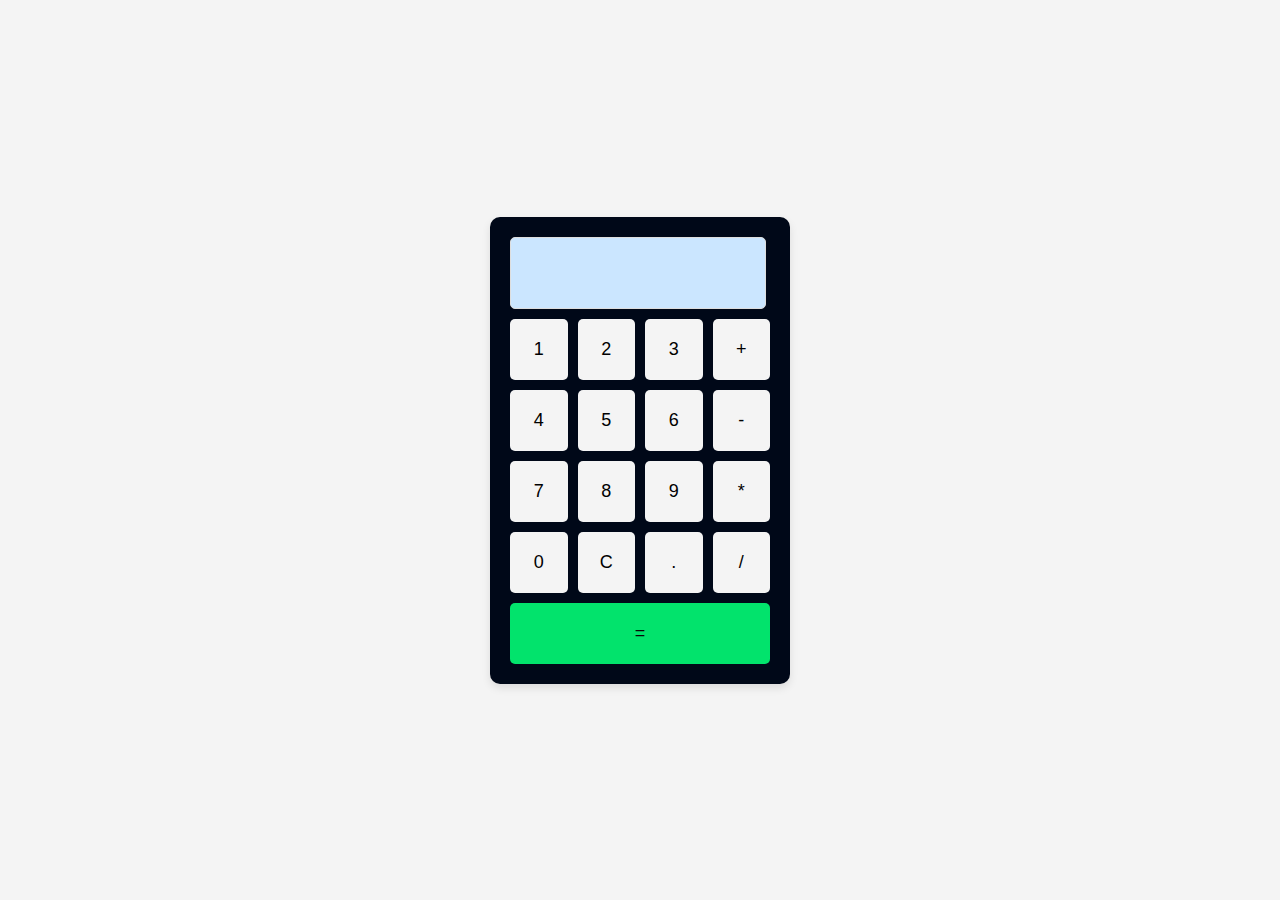
<file: Calculator/index.html>
<!DOCTYPE html>
<html lang="en">
<head>
    <meta charset="UTF-8">
    <meta name="viewport" content="width=device-width, initial-scale=1.0">
    <title>Calculator</title>
    <link rel="stylesheet" href="style.css">
</head>
<body>
    <div class="calculator">
        <input type="text" id="display" class="display" disabled>
        <div class="buttons">
            <button class="btn no" onclick="appendValue('1')">1</button>
            <button class="btn no" onclick="appendValue('2')">2</button>
            <button class="btn no" onclick="appendValue('3')">3</button>
            <button class="btn arith" onclick="appendValue('+')">+</button>
            <button class="btn no" onclick="appendValue('4')">4</button>
            <button class="btn no" onclick="appendValue('5')">5</button>
            <button class="btn no" onclick="appendValue('6')">6</button>
            <button class="btn arith" onclick="appendValue('-')">-</button>
            <button class="btn no" onclick="appendValue('7')">7</button>
            <button class="btn no" onclick="appendValue('8')">8</button>
            <button class="btn no" onclick="appendValue('9')">9</button>
            <button class="btn arith" onclick="appendValue('*')">*</button>
            <button class="btn no" onclick="appendValue('0')">0</button>
            <button class="btn clear" onclick="clearDisplay()">C</button>
            <button class="btn arith" onclick="appendValue('.')">.</button>
            <button class="btn arith" onclick="appendValue('/')">/</button>
            <button class="btn equal" onclick="calculate()">=</button>
        </div>
    </div> 
    <script src="script.js"></script>
</body>
</html>
</file>
<file: Calculator/style.css>
body {
    display: flex;
    justify-content: center;
    align-items: center;
    height: 100vh;
    background-color: #f4f4f4;
    margin: 0;
}

.calculator {
    background-color: #000818;
    border-radius: 10px;
    box-shadow: 0 4px 8px rgba(0, 0, 0, 0.1);
    padding: 20px;
    width: 260px;
}

.display {
    width: 90%;
    height: 50px;
    font-size: 24px;
    text-align: right;
    padding: 10px;
    margin-bottom: 10px;
    border: 1px solid #ddd;
    border-radius: 5px;
    background-color: #cbe6ff;
}

.buttons {
    display: grid;
    grid-template-columns: repeat(4, 1fr);
    gap: 10px;
}

.btn {
    padding: 20px;
    font-size: 18px;
    border: none;
    cursor: pointer;
    border-radius: 5px;
    transition: background-color 0.3s;
}

.no{
    background-color: #f4f4f4;
}

.no:hover{
    background: linear-gradient(#f4f4f4, #b5d8f8);
}

.arith{
    background-color: #f4f4f4;
}

.arith:hover{
    background-color: #e46500;
}

.clear{
    background-color: #f4f4f4;
}

.clear:hover{
    background-color: #ff4f4f;
}
.equal {
    background-color: #02E36C;
    color: rgb(8, 8, 8);
    grid-column: span 4;
    
}

.equal:hover {
    background-color: #05d30f;
    color: #ddd;
}

button:focus {
    outline: none;
}
</file>
